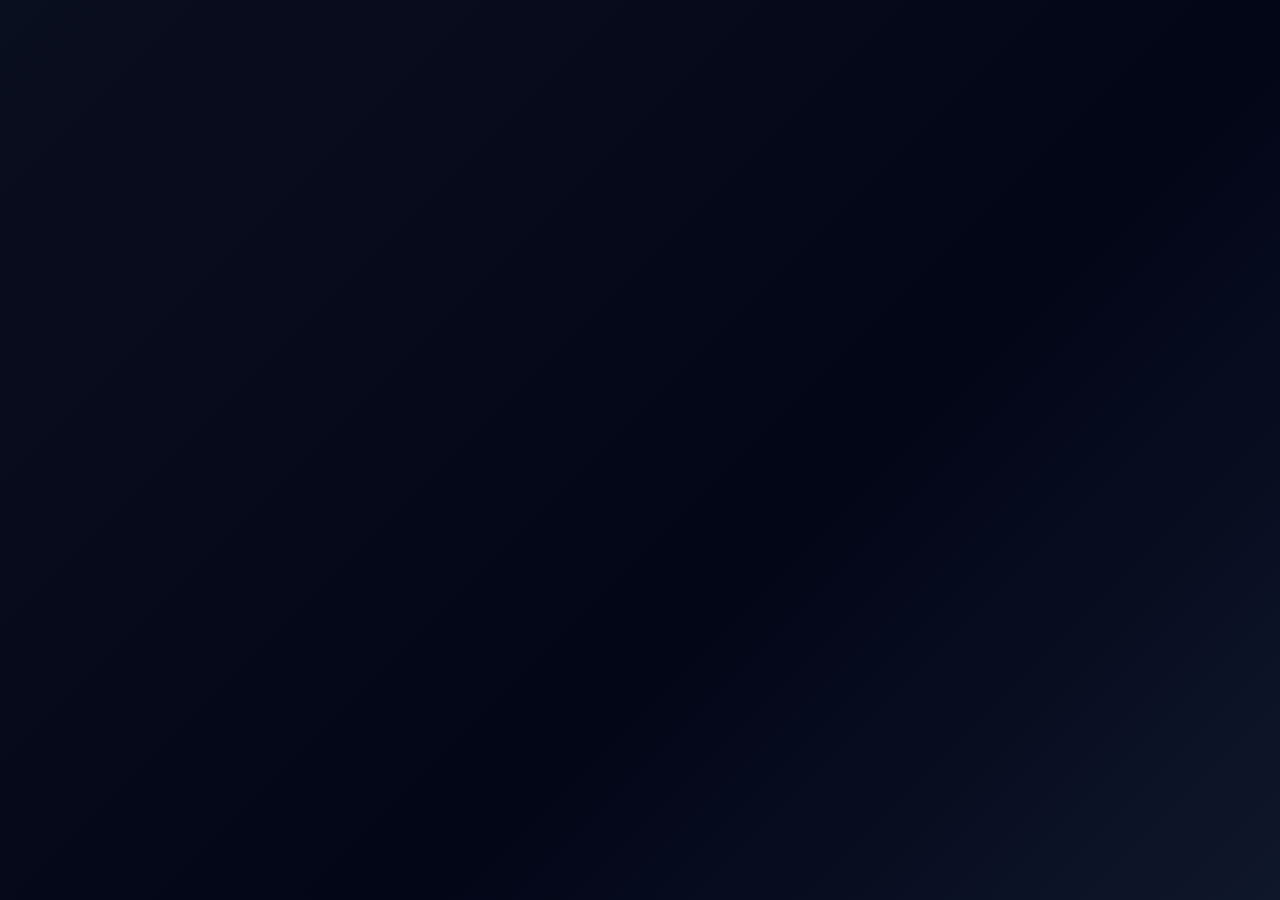
<file: index.html>
<!DOCTYPE html>
<html lang="en">
<head>
    <meta charset="UTF-8">
    <title>DeadlockLab | OS Deadlock Simulator</title>
    <link rel="stylesheet" href="styles.css">
    <script>
        function go(url){
            document.body.classList.add("slide-out-left");
            setTimeout(()=>window.location.href=url,300);
        }
    </script>
</head>

<body>
    <nav class="navbar">
        <div class="nav-inner">
            <div class="nav-brand">
                <span class="text-accent">●</span> DeadlockLab
            </div>

            <div class="nav-links">
                <button class="btn btn-outline" onclick="go('index.html')">Home</button>
                <button class="btn btn-outline" onclick="go('simulator.html')">Simulator</button>
                <button class="btn btn-neon" onclick="go('report.html')">Report</button>
            </div>
        </div>
    </nav>

    <div class="main-container">
        <h1 class="title-main">Visual Deadlock Detection for Operating Systems</h1>
        <p style="max-width:700px;">
            DeadlockLab is a web-based OS simulator that lets you model processes, simulate deadlocks,
            visualize CPU load, analyze RAG graphs, and generate a full project report.
        </p>

        <div class="section">
            <button class="btn btn-neon" onclick="go('simulator.html')">Launch Simulator</button>
            <button class="btn btn-outline" onclick="go('report.html')">View Full Report</button>
        </div>

        <div class="glass-card">
            <h2 class="title-sub">Tech Stack</h2>
            <ul>
                <li>HTML5 + CSS3 (Dark Neon Theme, Flexbox Layout)</li>
                <li>JavaScript (Banker’s Algorithm, UI Logic)</li>
                <li>Chart.js (CPU Bar Chart Visualization)</li>
                <li>SVG diagrams (Deadlock concepts)</li>
            </ul>
        </div>

        <div class="glass-card">
            <h2 class="title-sub">Core Features</h2>
            <ul>
                <li>Deadlock Detection with Req/Alloc matrices</li>
                <li>CPU Load Visualization</li>
                <li>Automatic Scenarios (Safe, Deadlocked, Random)</li>
                <li>Animated slide transitions between pages</li>
            </ul>
        </div>

        <div class="footer">© DeadlockLab — Operating System Project Simulator</div>
    </div>

</body>
</html>
</file>
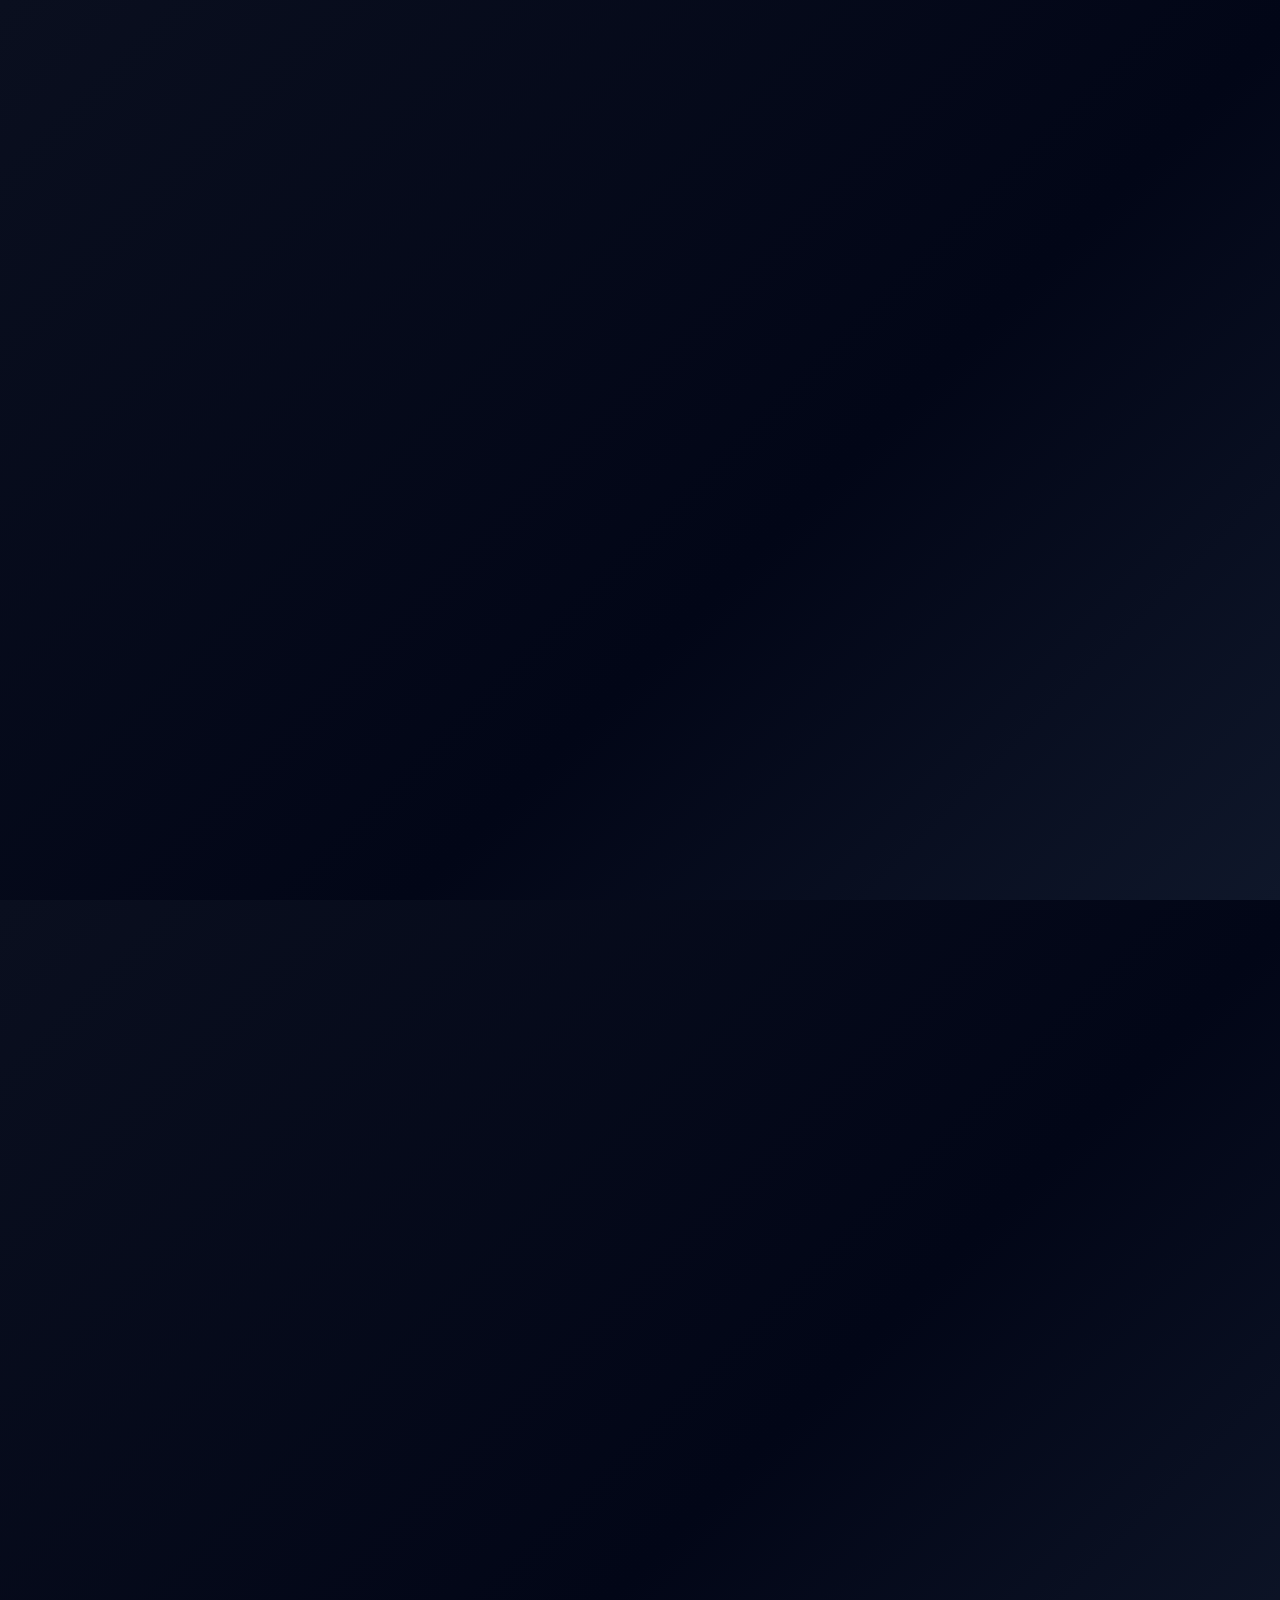
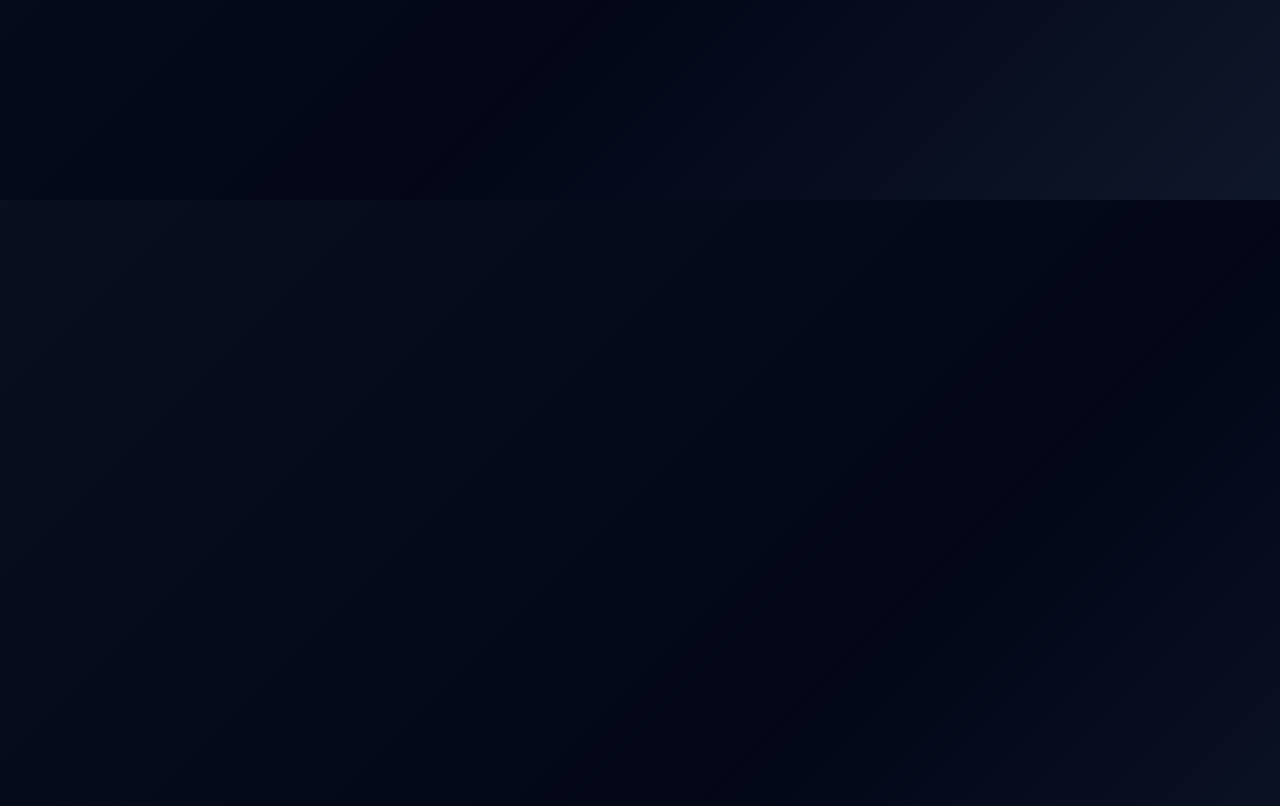
<file: report.html>
<!DOCTYPE html>
<html lang="en">
<head>
    <meta charset="UTF-8">
    <title>DeadlockLab Project Report</title>
    <link rel="stylesheet" href="styles.css">
    <script>
        function go(url){
            document.body.classList.add("slide-out-left");
            setTimeout(()=>window.location.href=url,300);
        }
    </script>
</head>

<body>
<nav class="navbar">
    <div class="nav-inner">
        <div class="nav-brand">
            <span class="text-accent">●</span> DeadlockLab
        </div>

        <div class="nav-links">
            <button class="btn btn-outline" onclick="go('index.html')">Home</button>
            <button class="btn btn-outline" onclick="go('simulator.html')">Simulator</button>
            <button class="btn btn-neon">Report</button>
        </div>
    </div>
</nav>

<div class="main-container">

    <div class="glass-card">
        <h1 class="title-main">Automated Deadlock Detection Tool – DeadlockLab</h1>
        <p>
            This report describes the design and implementation of <b>DeadlockLab</b>,
            a web-based Operating System project that detects deadlocks using a
            Banker-style algorithm and visualizes CPU load with interactive charts.
            The tool is implemented entirely in HTML, CSS3 and JavaScript.
        </p>
    </div>

    <div class="glass-card">
        <h2 class="title-sub">Module 1 – Introduction</h2>
        <p>
            In a multiprogramming environment, several processes compete for limited
            resources such as memory, I/O devices and CPU cycles. If resource
            allocation is not managed carefully, the system can enter a state where
            a set of processes are permanently blocked, each waiting for a resource
            held by another process in the set. This situation is called a
            <b>deadlock</b>.
        </p>
        <p>
            The objective of this project is to build an <b>Automated Deadlock
            Detection Tool</b> that:
        </p>
        <ul>
            <li>Accepts Allocation, Request and Available matrices as input.</li>
            <li>Runs a Banker-style deadlock detection algorithm.</li>
            <li>Highlights deadlocked processes and safe processes.</li>
            <li>Visualizes per-process CPU load using a bar chart.</li>
        </ul>
    </div>

    <div class="glass-card">
        <h2 class="title-sub">Module 2 – Theoretical Background</h2>
        <p><b>2.1 Deadlock definition</b></p>
        <p>
            A deadlock is a state in which a set of processes are blocked because
            each process is holding at least one resource and requesting another
            resource that is currently held by another process in the same set.
        </p>

        <p><b>2.2 Necessary Conditions</b></p>
        <ul>
            <li><b>Mutual Exclusion</b> – at least one non-shareable resource.</li>
            <li><b>Hold and Wait</b> – processes hold resources while waiting.</li>
            <li><b>No Preemption</b> – resources cannot be forcibly taken.</li>
            <li><b>Circular Wait</b> – there exists a circular chain of processes, each waiting for a resource held by the next.</li>
        </ul>
        <p>
            DeadlockLab focuses on identifying <b>circular wait</b> using available
            resource information.
        </p>
    </div>

    <div class="glass-card">
        <h2 class="title-sub">Resource Allocation Graph (RAG) Diagram</h2>
        <p>
            The Resource Allocation Graph represents processes as circles and
            resources as squares. A cycle in this graph may indicate a deadlock.
        </p>
        <div class="chart-container" style="height:230px;">
            <svg width="100%" height="210" viewBox="0 0 420 210">
               
                <circle cx="80" cy="60" r="18" fill="#0f172a" stroke="#38bdf8" stroke-width="2" />
                <text x="80" y="65" text-anchor="middle" fill="#e5e7eb" font-size="12">P0</text>

                <circle cx="330" cy="60" r="18" fill="#0f172a" stroke="#38bdf8" stroke-width="2" />
                <text x="330" y="65" text-anchor="middle" fill="#e5e7eb" font-size="12">P1</text>

               
                <rect x="190" y="35" width="30" height="30" rx="6"
                      fill="#0f172a" stroke="#facc15" stroke-width="2" />
                <text x="205" y="54" text-anchor="middle" fill="#e5e7eb" font-size="11">R0</text>

                <rect x="190" y="120" width="30" height="30" rx="6"
                      fill="#0f172a" stroke="#facc15" stroke-width="2" />
                <text x="205" y="139" text-anchor="middle" fill="#e5e7eb" font-size="11">R1</text>

    
                <defs>
                    <marker id="arrowBlue" markerWidth="8" markerHeight="8" refX="5" refY="3"
                            orient="auto">
                        <path d="M0,0 L0,6 L6,3 z" fill="#38bdf8" />
                    </marker>
                    <marker id="arrowYellow" markerWidth="8" markerHeight="8" refX="5" refY="3"
                            orient="auto">
                        <path d="M0,0 L0,6 L6,3 z" fill="#facc15" />
                    </marker>
                    <marker id="arrowRed" markerWidth="8" markerHeight="8" refX="5" refY="3"
                            orient="auto">
                        <path d="M0,0 L0,6 L6,3 z" fill="#f97316" />
                    </marker>
                </defs>

                <line x1="98" y1="60" x2="190" y2="50"
                      stroke="#38bdf8" stroke-width="1.5" marker-end="url(#arrowBlue)" />

                <line x1="220" y1="50" x2="312" y2="60"
                      stroke="#facc15" stroke-width="1.5" marker-end="url(#arrowYellow)" />
                    
                <line x1="330" y1="78" x2="220" y2="120"
                      stroke="#38bdf8" stroke-width="1.5" marker-end="url(#arrowBlue)" />

              
                <line x1="190" y1="135" x2="80"  y2="78"
                      stroke="#f97316" stroke-width="1.5" marker-end="url(#arrowRed)" />
            </svg>
        </div>
    </div>

    
    <div class="glass-card">
        <h2 class="title-sub">Module 3 – Deadlock Detection Algorithm</h2>
        <p>
            DeadlockLab uses a Banker-style detection algorithm based on three
            main data structures:
        </p>
        <ul>
            <li><b>Allocation[n][m]</b> – currently allocated instances of each resource.</li>
            <li><b>Request[n][m]</b> – additional resource instances each process still needs.</li>
            <li><b>Available[m]</b> – currently available instances of each resource type.</li>
        </ul>
        <p><b>Algorithm Steps:</b></p>
        <ol>
            <li>Work = Available; Finish[i] = false for all i.</li>
            <li>Find a process <i>Pi</i> such that Finish[i] = false and Request[i] ≤ Work.</li>
            <li>If such a process exists: set Work = Work + Allocation[i]; set Finish[i] = true; repeat step 2.</li>
            <li>If no such process exists and some Finish[i] = false, those processes are in deadlock.</li>
        </ol>
    </div>

    <div class="glass-card">
        <h2 class="title-sub">Algorithm Flow Diagram</h2>
        <div class="chart-container" style="height:260px;">
            <svg width="100%" height="240" viewBox="0 0 430 240">
            
                <rect x="165" y="10" width="100" height="30" rx="8"
                      fill="#0f172a" stroke="#22c55e" stroke-width="1.5" />
                <text x="215" y="30" text-anchor="middle" fill="#e5e7eb" font-size="11">Start</text>

            
                <rect x="90" y="55" width="250" height="40" rx="8"
                      fill="#0f172a" stroke="#38bdf8" stroke-width="1.5" />
                <text x="215" y="78" text-anchor="middle" fill="#e5e7eb" font-size="11">
                    Work = Available, Finish[i] = false
                </text>

                <!-- Condition diamond -->
                <polygon points="215,115 275,145 215,175 155,145"
                         fill="#0f172a" stroke="#facc15" stroke-width="1.5" />
                <text x="215" y="140" text-anchor="middle" fill="#e5e7eb" font-size="10">
                    Exists i with
                </text>
                <text x="215" y="152" text-anchor="middle" fill="#e5e7eb" font-size="10">
                    Finish[i]=false &amp; Req[i]≤Work?
                </text>

                <!-- Update Work -->
                <rect x="20" y="185" width="185" height="35" rx="8"
                      fill="#0f172a" stroke="#38bdf8" stroke-width="1.5" />
                <text x="112" y="206" text-anchor="middle" fill="#e5e7eb" font-size="10">
                    Work = Work + Allocation[i];
                </text>
                <text x="112" y="218" text-anchor="middle" fill="#e5e7eb" font-size="10">
                    Finish[i] = true
                </text>

                <!-- Deadlock box -->
                <rect x="260" y="185" width="150" height="35" rx="8"
                      fill="#0f172a" stroke="#f97316" stroke-width="1.5" />
                <text x="335" y="205" text-anchor="middle" fill="#e5e7eb" font-size="10">
                    Some Finish[i] = false → Deadlock
                </text>

                <!-- Arrows -->
                <defs>
                    <marker id="arrowWhite" markerWidth="8" markerHeight="8" refX="5" refY="3"
                            orient="auto">
                        <path d="M0,0 L0,6 L6,3 z" fill="#e5e7eb" />
                    </marker>
                </defs>

                <line x1="215" y1="40" x2="215" y2="55"
                      stroke="#e5e7eb" stroke-width="1.2" marker-end="url(#arrowWhite)"/>
                <line x1="215" y1="95" x2="215" y2="115"
                      stroke="#e5e7eb" stroke-width="1.2" marker-end="url(#arrowWhite)"/>

                <line x1="155" y1="145" x2="112" y2="145"
                      stroke="#22c55e" stroke-width="1.2"/>
                <line x1="112" y1="145" x2="112" y2="185"
                      stroke="#22c55e" stroke-width="1.2" marker-end="url(#arrowWhite)"/>
                <text x="150" y="138" fill="#22c55e" font-size="9">Yes</text>

                <!-- Loop back -->
                <line x1="112" y1="185" x2="112" y2="145" stroke="transparent"/>
                <line x1="112" y1="145" x2="155" y2="145"
                      stroke="#e5e7eb" stroke-width="1.2" marker-end="url(#arrowWhite)"/>

                <!-- No -->
                <line x1="275" y1="145" x2="335" y2="145"
                      stroke="#f97316" stroke-width="1.2"/>
                <line x1="335" y1="145" x2="335" y2="185"
                      stroke="#f97316" stroke-width="1.2" marker-end="url(#arrowWhite)"/>
                <text x="284" y="138" fill="#f97316" font-size="9">No</text>
            </svg>
        </div>
    </div>

    <!-- CHAPTER 4 -->
    <div class="glass-card">
        <h2 class="title-sub">Module 4 – Implementation Details</h2>
        <p>
            DeadlockLab is built as a multi-page web application:
        </p>
        <ul>
            <li><b>index.html</b> – introductory page and feature overview.</li>
            <li><b>simulator.html</b> – main deadlock simulation and visualization.</li>
            <li><b>report.html</b> – this documentation with diagrams.</li>
            <li><b>styles.css</b> – dark-neon theme, flexbox layout, animations.</li>
            <li><b>simulator.js</b> – deadlock detection logic and Chart.js code.</li>
        </ul>
        <p>
            All UI elements are constructed using pure CSS3 (no frameworks) with a
            focus on flexbox layout, glowing hover effects and smooth transitions
            to give a modern “OS dashboard” feel.
        </p>
    </div>

    <div class="glass-card">
        <h2 class="title-sub">Module 5 – Conclusion & Future Scope</h2>
        <p>
            The project demonstrates how theoretical concepts of deadlocks can be
            visualized and experimented with using a browser-based simulator. It
            helps students understand the relationship between Allocation,
            Request and Available matrices, safe sequences and deadlock
            conditions.
        </p>
        <p><b>Future enhancements:</b></p>
        <ul>
            <li>Animated graphical RAG (nodes and edges moving on canvas).</li>
            <li>Support for wait-for graph representation.</li>
            <li>Ability to export and import scenarios as JSON files.</li>
            <li>Server-side storage of simulations and user profiles.</li>
        </ul>
    </div>

    <div class="footer">
        DeadlockLab – Operating Systems Project Report
    </div>
</div>

</body>
</html>
</file>
<file: styles.css>
/* ========================================================================= */
/*  GLOBAL FONT IMPORTS  */
/* ========================================================================= */
@import url('https://fonts.googleapis.com/css2?family=Inter:wght@300;400;500;600;700&family=JetBrains+Mono:wght@400;600&family=Poppins:wght@400;500;600&display=swap');

/* ========================================================================= */
/*  GLOBAL STYLES + PAGE SLIDE ANIMATIONS */
/* ========================================================================= */

* {
    margin: 0;
    padding: 0;
    box-sizing: border-box;
}

html, body {
    height: 100%;
}

body {
    font-family: 'Inter', sans-serif;
    color: #e5e7eb;
    background: linear-gradient(135deg, #0a0f1f, #020617 60%, #0f172a);
    overflow-x: hidden;
    
    /* Slide-in animation */
    opacity: 0;
    transform: translateX(40px);
    animation: pageSlideIn 0.6s ease-out forwards;
}

@keyframes pageSlideIn {
    from { opacity: 0; transform: translateX(50px); }
    to { opacity: 1; transform: translateX(0); }
}

body.slide-out-left {
    animation: slideOut 0.4s ease-in forwards;
}
@keyframes slideOut {
    from { opacity: 1; transform: translateX(0); }
    to { opacity: 0; transform: translateX(-40px); }
}

/* ========================================================================= */
/* NAVBAR */
/* ========================================================================= */

.navbar {
    width: 100%;
    padding: 15px 0;
    background: rgba(10, 15, 30, 0.9);
    border-bottom: 1px solid rgba(56,189,248,0.2);
    backdrop-filter: blur(12px);
}

.nav-inner {
    max-width: 1150px;
    margin: auto;
    display: flex;
    justify-content: space-between;
    padding: 0 20px;
}

.nav-brand {
    font-size: 1.4rem;
    font-weight: 600;
}

.text-accent {
    color: #38bdf8;
}

.nav-links {
    display: flex;
    gap: 12px;
}

.btn {
    padding: 8px 20px;
    border-radius: 999px;
    cursor: pointer;
    transition: 0.3s ease;
    font-size: 0.9rem;
    font-weight: 600;
}

.btn-neon {
    background: linear-gradient(135deg, #38bdf8, #6366f1);
    color: #020617;
    box-shadow: 0 0 12px rgba(56,189,248,0.5);
}

.btn-neon:hover {
    transform: translateY(-2px) scale(1.04);
    box-shadow: 0 0 22px rgba(56,189,248,0.9);
}

.btn-outline {
    border: 1px solid rgba(56,189,248,0.6);
    color: #e5e7eb;
    background: transparent;
}

.btn-outline:hover {
    background: rgba(56,189,248,0.15);
}

/* ========================================================================= */
/* LAYOUT CONTAINERS */
/* ========================================================================= */

.main-container {
    max-width: 1150px;
    margin: auto;
    padding: 30px 20px;
    display: flex;
    flex-direction: column;
    gap: 30px;
}

.section {
    display: flex;
    flex-direction: column;
    gap: 20px;
}

.glass-card {
    background: rgba(15, 23, 42, 0.70);
    border: 1px solid rgba(148, 163, 184, 0.25);
    padding: 25px;
    border-radius: 20px;
    backdrop-filter: blur(10px);
    box-shadow: 0 20px 40px rgba(0,0,0,0.55);
    transition: 0.3s ease;
}

.glass-card:hover {
    transform: translateY(-3px);
    border-color: rgba(59, 130, 246, 0.6);
    box-shadow: 0 25px 60px rgba(0,0,0,0.8);
}

/* ========================================================================= */
/* TITLES */
/* ========================================================================= */

.title-main {
    font-family: "Poppins", sans-serif;
    font-size: 2.1rem;
    font-weight: 600;
}

.title-sub {
    font-size: 1.1rem;
    font-weight: 600;
    color: #9ca3af;
    letter-spacing: 0.12em;
    text-transform: uppercase;
}

/* ========================================================================= */
/* INPUT FIX (IMPORTANT) */
/* ========================================================================= */

.table-matrix input {
    width: 70px;
    padding: 6px 8px;
    border-radius: 10px;
    background: rgba(30, 41, 59, 0.95);
    border: 1px solid rgba(148,163,184,0.6);
    color: #e5e7eb;
    font-size: 0.92rem;
}

.table-matrix input:focus {
    outline: none;
    border-color: #38bdf8;
    box-shadow: 0 0 10px rgba(56,189,248,0.7);
}

/* MAKE SURE INPUTS ARE CLICKABLE */
.glass-card * {
    pointer-events: auto !important;
}

/* ========================================================================= */
/* MATRIX TABLE STYLES */
/* ========================================================================= */

.table-matrix {
    width: 100%;
    border-collapse: collapse;
    font-family: "JetBrains Mono", monospace;
}

.table-matrix th {
    background: rgba(15, 23, 42, 0.9);
    padding: 6px;
}

.table-matrix td {
    padding: 6px;
}

.matrix-wrapper {
    border: 1px solid rgba(59,130,246,0.4);
    border-radius: 12px;
    padding: 10px;
    background: rgba(17,25,40,0.65);
}

/* DEADLOCK COLORING */
.highlight-deadlocked {
    background: rgba(248, 113, 113, 0.22) !important;
}
.highlight-safe {
    background: rgba(34, 197, 94, 0.22) !important;
}


.log-box, .rag-box {
    height: 200px;
    overflow-y: auto;
    padding: 12px;
    background: rgba(15,23,42,0.80);
    border: 1px solid rgba(75,85,99,0.55);
    border-radius: 12px;
    font-size: 0.85rem;
    font-family: "JetBrains Mono", monospace;
}

/* ========================================================================= */
/* CHART CONTAINER */
/* ========================================================================= */

.chart-container {
    height: 260px;
    padding: 12px;
    border-radius: 16px;
    background: rgba(15,23,42,0.85);
    border: 1px solid rgba(56,189,248,0.3);
    box-shadow: 0 10px 35px rgba(0,0,0,0.8);
}

/* ========================================================================= */
/* FOOTER */
/* ========================================================================= */

.footer {
    text-align: center;
    padding: 20px;
    color: #8b97a8;
    font-size: 0.85rem;
}
</file>
